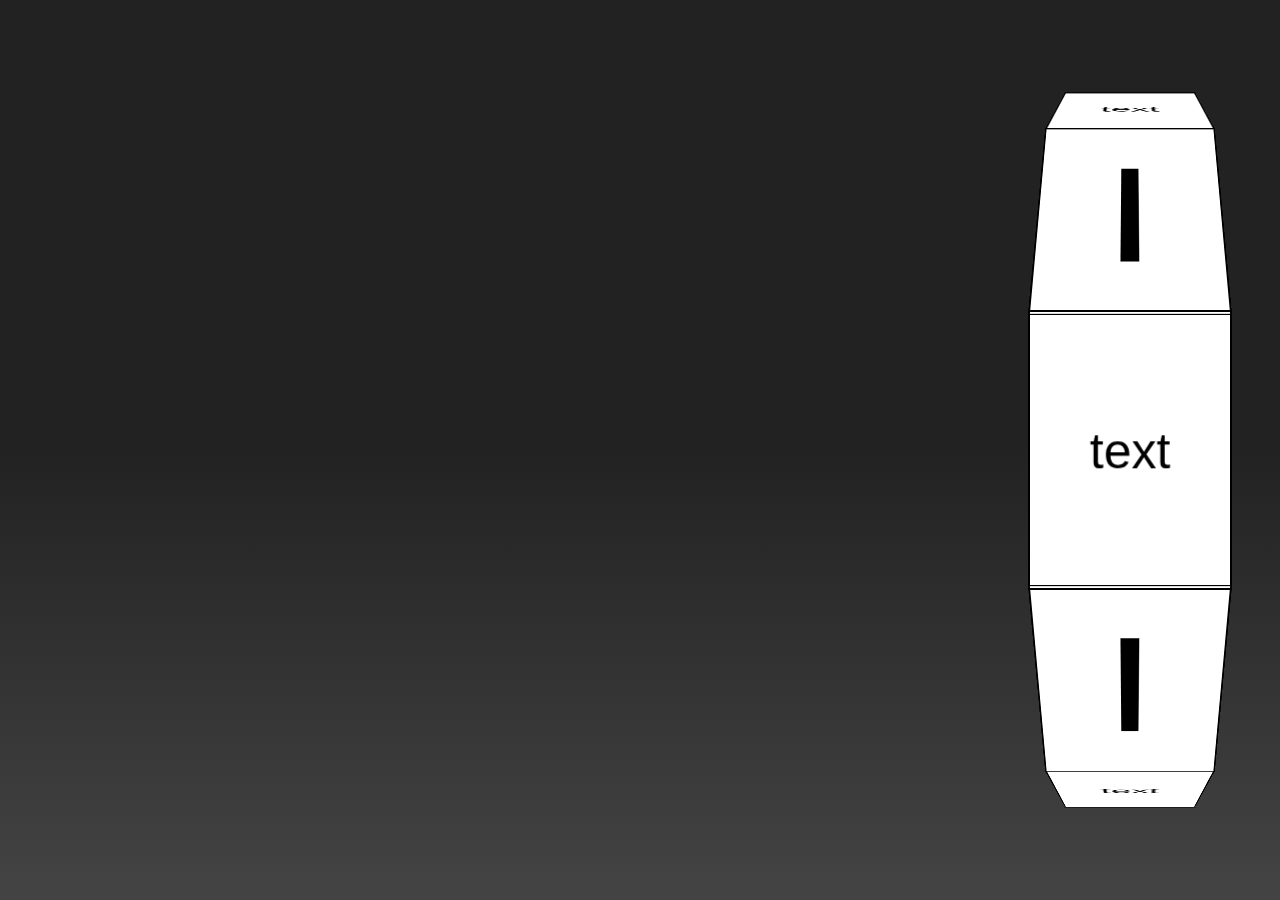
<file: timer/index.html>
<!DOCTYPE html>
<html>
  <head>
    <meta charset="utf-8">
    <title>Timer for BOSM17-Intro</title>
    <link rel="stylesheet" href="css/base.css">
    <link rel="stylesheet" href="css/main.css">
    <script src="js/prefixfree.min.js" charset="utf-8"></script>
  </head>
  <body>
    <div id="timer">
    </div>
  </body>
  <script src="js/main.js" charset="utf-8"></script>
</html>
</file>
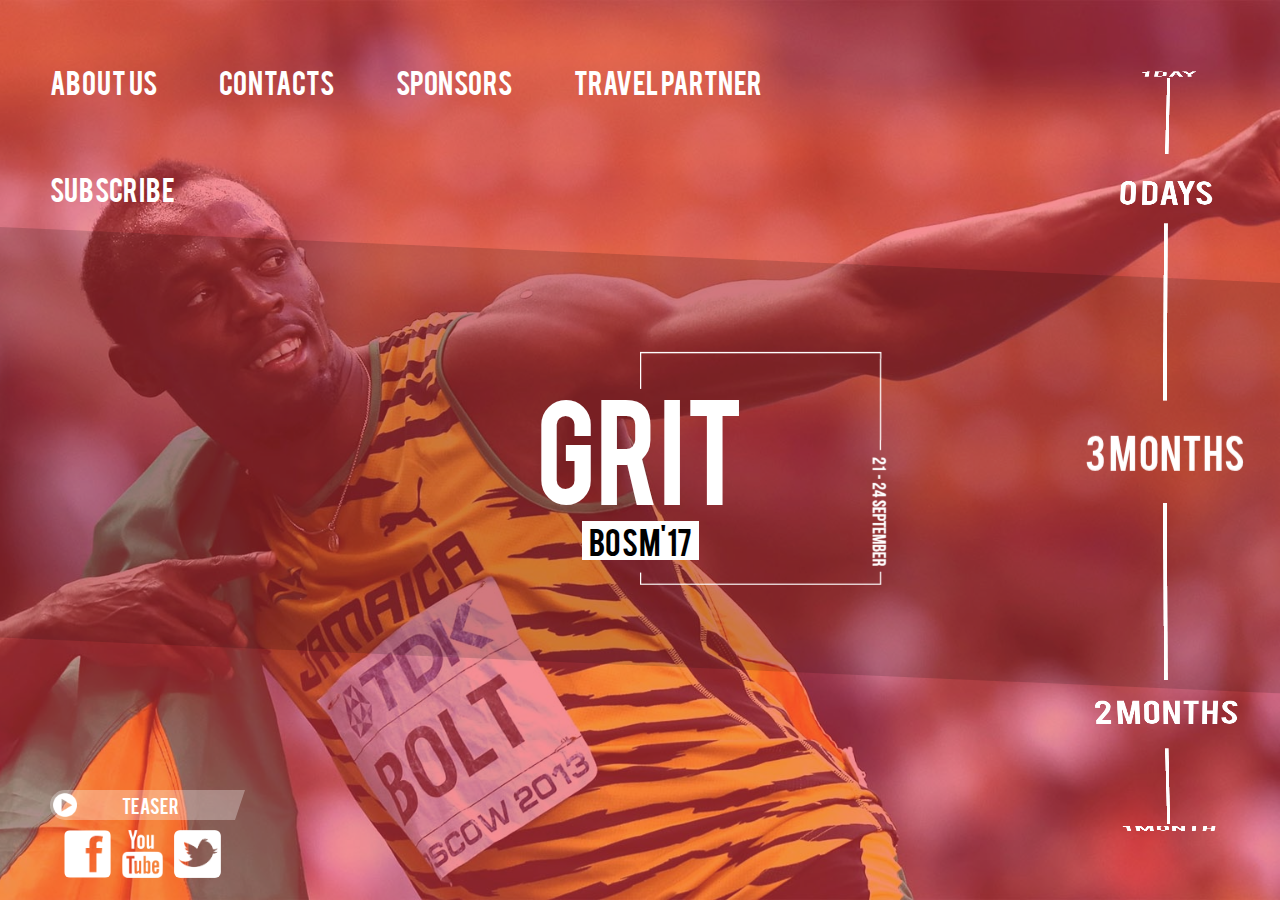
<file: Subscribe/templates/Subscribe/index.html>
<!DOCTYPE html>

<html lang="en-US">
	<head>
		
		<meta charset="utf-8">
		<meta name="viewport" content="width=device-width, initial-scale=1">
		<title>BOSM Intro</title>
		<link rel="stylesheet" href="../../static/stylesheet/resets.css">
		<link rel="stylesheet" href="../../static/stylesheet/ui.css">
		<link rel="stylesheet" href="../../static/stylesheet/image-trans.css">
		<link rel="stylesheet" href="../../static/stylesheet/timer.css">
		<link rel="stylesheet" href="../../static/stylesheet/popup.css">
		<link rel="stylesheet" type="text/css" href="../../static/stylesheet/animate.css">
		<style media="screen">
			@font-face {
				font-family: Bebas;
				src: url("../../static/fonts/Bebas.ttf");
			}
			@font-face {
				font-family: Roboto;
				src: url("../../static/fonts/Roboto.ttf");
			}
			* {
				font-family: Bebas !important;
				font-weight: 100;
			}
		</style>
		<script src="../../static/javascript/jquery.min.js" charset="utf-8"></script>
		<script type="text/javascript" src="../../static/javascript/lettering.js"></script>
		<script type="text/javascript" src="../../static/javascript/textillate.js"></script>
		<script type="text/javascript" src="../../static/javascript/prefixfree.min.js"></script>
		<script type="text/javascript">
		$(window).load(function() {
			// Animate loader off screen
			$(".loader-wrapper").fadeOut("slow");
		});
	</script> 
	</head>
	<body>
		<div class="loader-wrapper">
			<div class="loader">
				<svg xmlns="http://www.w3.org/2000/svg" viewBox="0 0 257.5 257.5">
				  <defs>
				    <style>
				      .\36 461ed6f-f43c-4f84-81d7-4f231c3adacd {
				        font-size: 36px;
				        fill: #e2fcef;
				        font-family: Bebas, Bebas;
				      }

				      .\33 b286878-dddc-4be0-9835-7205ac2a8632 {
				        letter-spacing: 0.02em;
				      }

				      .d74be699-0b01-4406-be98-b6715a0d624a {
				        letter-spacing: 0.02em;
				      }

				      .ce003358-51b5-4747-a82a-3e50ae1d0021 {
				        letter-spacing: 0.02em;
				      }

				      .\33 fa24b36-c2c2-4ef4-98b9-28e1f794f7d0, .\34 86c41df-a2bd-4c88-9fbc-83b4a4ed696a {
				        fill: none;
				        stroke: #e2fcef;
				        stroke-miterlimit: 10;
				      }

				      .\34 86c41df-a2bd-4c88-9fbc-83b4a4ed696a {
				        stroke-dasharray: 9.09 9.09;
				      }
				    </style>
				  </defs>
				  <title>Loader</title>
				  <g id="b4c66f6d-ce94-434a-8933-37fcd3c86610" data-name="Layer 2">
				    <g id="1f8f9ef2-93c0-4218-b067-4b15af0b6f04" data-name="Layer 2">
				      <rect x="55" y="104" width="147.5" height="47.95"/>
				      <text class="6461ed6f-f43c-4f84-81d7-4f231c3adacd" id ="text" transform="translate(65.5 145)"><tspan class="3b286878-dddc-4be0-9835-7205ac2a8632">B</tspan><tspan class="d74be699-0b01-4406-be98-b6715a0d624a" x="20.4" y="0">O</tspan><tspan class="ce003358-51b5-4747-a82a-3e50ae1d0021" x="39.68" y="0">S</tspan><tspan x="59.67" y="0">M &apos;17</tspan></text>
				      <g id="square">
				      <rect class="3fa24b36-c2c2-4ef4-98b9-28e1f794f7d0" x="0.5" y="0.5" width="256.5" height="256.5"/></rect></g>
				      <g id="circle">
				      <circle class="486c41df-a2bd-4c88-9fbc-83b4a4ed696a" cx="128.75" cy="128.75" r="115.75"/></circle></g>
				    </g>
				  </g>
				</svg>
			</div>
		</div>
		<div class="layer" id="one">
			<div id="slider">
			<figure class="active">
				<div class="imgwrap" style="background-image: url('../../static/images/01.jpg')"></div>
				<div class="imgwrap" style="background-image: url('../../static/images/02.jpg')"></div>
				<div class="imgwrap" style="background-image: url('../../static/images/03.jpg')"></div>
				<div class="imgwrap" style="background-image: url('../../static/images/01.jpg')"></div>
			</figure>
			</div>
		</div>


		<div class="layer" id="two">
			<header>
				<div class="heading"><p>BOSM'17</p></div>
					<input type="checkbox" id="toggle1">
					<label for="toggle1">&#9776;</label>
				<nav style="z-index: 10;">
					<ul>
						<li><a class="about-link">About Us</a></li>
						<li><a class="contact-link">Contacts</a></li>
						<li><a class="sponsors-link">Sponsors</a></li>
						<li><a class="travel-link">Travel Partner</a></li>
						<li><a class="subscribe-link">Subscribe</a></li>
					</ul>
				</nav>

			</header>
			<section>
				<div class="shade">
				</div>
				<div class="main-content">
					<div class="container">
						<div class="text-container">
							<div class="text active">
								<ul class="texts active">
									<li>GRIT</li><li>GUTS</li><li>GLORY</li>
								</ul>
							</div>
							<span class="bosm-17">
								BOSM'17
							</span>
						</div>
						<div class="box"></div>
					</div>
				</div>
			</section>
			<div id="timer-wrapper">
				<div id="timer">
				</div>
			</div>
			<footer>
			<div class="footer-inwrap">
				<div class="buttons">
					<div class="button" list="1">
						<span>
							<img src="../../static/images/play-icon.png">
						</span>
					Teaser
					</div>
				</div>
				<div class="social_media_icons">
					<div class="icon">
						<span>
							<a href = "https://www.facebook.com/bosmbitspilani/?hc_ref=SEARCH&fref=nf"><img src="../../static/images/facebook-icon.png"></a>
						</span>
					</div>
					<div class="icon">
						<span>
							<a href = "https://www.youtube.com/user/bitsbosm"><img src="../../static/images/youtube-icon.png"></a>
						</span>
					</div>
					<div class="icon">
						<span>
							<a href = "https://twitter.com/bosm_bitspilani"><img src="../../static/images/twitter-icon.png"></a>
						</span>
					</div>
				</div>
			</div>
			</footer>
		</div>
		<!-- youtube video -->
		<div class="backdrop">
			<div class="youtube-video-container">
				<div id="player"></div>
			</div>
		</div>
		<!-- Popups -->
		<div class="popup-wrapper">
		</div>
			<div class="popup green about">
				<div class="up-ribbon ribbon">
					<p>ABOUT US</p>
				</div>
				<div class="content">
					<div class="">
						<p>
							<b>BOSM</b> is one of the most celebrated sporting fest across the country. It is a blend of coordination, enthusiasm, talent and most importantly, the spirit of sportsmanship.
						</p>
						<br>
						<p> The 31st edition of BOSM, which was organized from 15th September, 2016 to 19th September, 2016, witnessed the most majestic and splendid concept of <b>BOSM Torch</b> and its mascot the <b>Baxter</b>- "the Desert Eagle".The lightening of the BOSM
							torch and the performance by the band of Birla Balika Vidyapeeth, Pilani marked the beginning of this season of sports.
						</p>
						<br>
						<p> Then started the awaited events which impartially judged the hard work, skills and perseverance of the players. Most of the outdoor events were organized in the newly renovated Gym Grounds of BITS Pilani, whose improved tracks, grounds and courts
							especially bragged the attention and appreciation of all the players from within and outside the college.
						</p>
						<br>
						<p>The food and accommodation facilities were praised by the outside players and spectators. Also, BOSM 2016 witnessed the presence of great sportspersons like <b>Babita Kumari Phogat</b>, the 2014 Commonweath Gold medalist wrestler and <b>Sanjeev Rajput</b>,
							the renowned Arjuna Awardee shooter.
						</p>
						<br>
						<center>
							<p>So, this year we are back with much more competition, adventure and fun. Do you have the guts to take up the challenge and show your skills to the world?</p>
							<p>Then pull up your socks as we are coming to judge you to the fullest of your talents and bring out the best in you.</p>
							<p><b>The game begins NOW!!!</b>
							</p>
						</center>

					</div>
				</div>
				<div class="down-ribbon ribbon"></div>
			</div>
			<div class="popup green travel">
				<div class="up-ribbon ribbon">
					<p>TRAVEL</p>
				</div>

				<div class="content">
					<div class="">
						<p>
							Looking for a site to book your travel tickets on for your PS stations or your summer vacations? Worried by the various prices all over the internet? Wondering if you're missing out on the best deals at the cheapest price?
						</p>
						<p>
							Look no further! Musafir is a trusted travel website providing the cheapest fares on all flights, local and international. Get the best deals, current offers and affordable flight options. Book customized holiday packages to top tourist destinations,
							or avail the best discounts on frequent domestic flights.
						</p>
						<p>
							Visit <a href="https://clk.omgt5.com/?AID=1049250&PID=16669">Musafir</a> and avail free coupons, such as 15% off on all flights booked between 12 to 2 PM. Witness the smoothest booking and flying experience with Musafir.
						</p>
					</div>
				</div>
				<div class="down-ribbon ribbon">
					<p>MUSAFIR</p>
				</div>
			</div>
			<div class="popup green subscribe">
				<div class="up-ribbon ribbon">
					<p>SUBSCRIBE</p>
				</div>

				<div class="content">
					<div class="form_1">
						<form action="index.html" method="post" class="subscribe-form">
							<h2 class="form-signin-heading">Enter Details</h2>
							<div class="">
								<div>
									<label for="inputEmail" class="sr-only"></label>
									<input type="email" id="inputEmail" class="form-control" placeholder="Email address" required autofocus>
								</div>
								<div>
									<label for="inputName" class="sr-only"></label>
									<input type="text" id="inputName" class="form-control" placeholder="Name" required>
								</div>
								<div>
									<label for="inputMobileNumber" class="sr-only"></label>
									<input type="text" id="inputMobileNumber" class="form-control" placeholder="Mobile No.(+91-)" required>
								</div>

							</div>
							<button id="submit" class="btn btn-lg btn-primary btn-block" type="submit">Subscribe</button>
						</form>
					</div>
				</div>
				<script>

//For getting CSRF token
function getCookie(name) {
       var cookieValue = null;
       if (document.cookie && document.cookie != '') {
         var cookies = document.cookie.split(';');
         for (var i = 0; i < cookies.length; i++) {
         var cookie = jQuery.trim(cookies[i]);
         // Does this cookie string begin with the name we want?
         if (cookie.substring(0, name.length + 1) == (name + '=')) {
             cookieValue = decodeURIComponent(cookie.substring(name.length + 1));
             break;
          }
     }
   }
 return cookieValue;
}


//For doing AJAX post
 $("#submit").click(function(e) {

 e.preventDefault();

 var csrftoken = getCookie('csrftoken');

 var email = $('#inputEmail').val();

 var name = $('#inputName').val();

var mobile_number = $('#inputMobileNumber').val();
//This is the Ajax post.Observe carefully. It is nothing but details of where_to_post,what_to_post

 $.ajax({
         url : window.location.href, // the endpoint,commonly same url
         type : "POST", // http method
         data : { csrfmiddlewaretoken : csrftoken,
         email : email,
         name : name,
         mobile_number:mobile_number
 }, // data sent with the post request

 // handle a successful response
 success : function(json) {
      console.log(json);
      if(json.status == 1){
      alert('Hi '+json['email'] +'!.' + ' You have entered name:'+      json['name']);
    }
      else if(json.status == 2){
        alert('Enter a valid phone number.');
    }
      else if(json.status == 3){
        alert('Enter a valid email address.');
    }
    else{
      alert('Email already registered');
    }
 },

 // handle a non-successful response
 error : function(xhr,errmsg,err) {
 console.log(xhr.status + ": " + xhr.responseText); // provide a bit more info about the error to the console
 }
 });
});

</script>
				<div class="down-ribbon ribbon"></div>
			</div>
			<div class="popup red contact">
				<svg class="triangle" height="210" width="500">
		 <polygon points="200,10 250,190 160,210" style="fill:lime;stroke:purple;stroke-width:1" />
		</svg>
				<div class="up-ribbon ribbon">
					<p>CONTACT US</p>
				</div>
				<div class="content">
					<ul class="cards-list cossac" style="margin-top: 0px !important;">
					</ul>
				</div>
				<div class="down-ribbon ribbon"></div>
			</div>
			<div class="popup green sponsors">
				<div class="up-ribbon ribbon">
					<p>SPONSORS</p>
				</div>
				<div class="content">
					<ul class="cards-list spons">
					</ul>
				</div>
				<div class="down-ribbon ribbon"></div>
			</div>
		
		<script src="../../static/javascript/youtube.js" ></script>
		<script src="../../static/javascript/main.js"  charset="utf-8"></script>
		<script src="../../static/javascript/popups.js"  charset="utf-8"></script>
		<script src="../../static/javascript/timer.js" charset="utf-8"></script>
		<script src="../../static/javascript/ui.js"></script>
	</body>
</html>
</file>
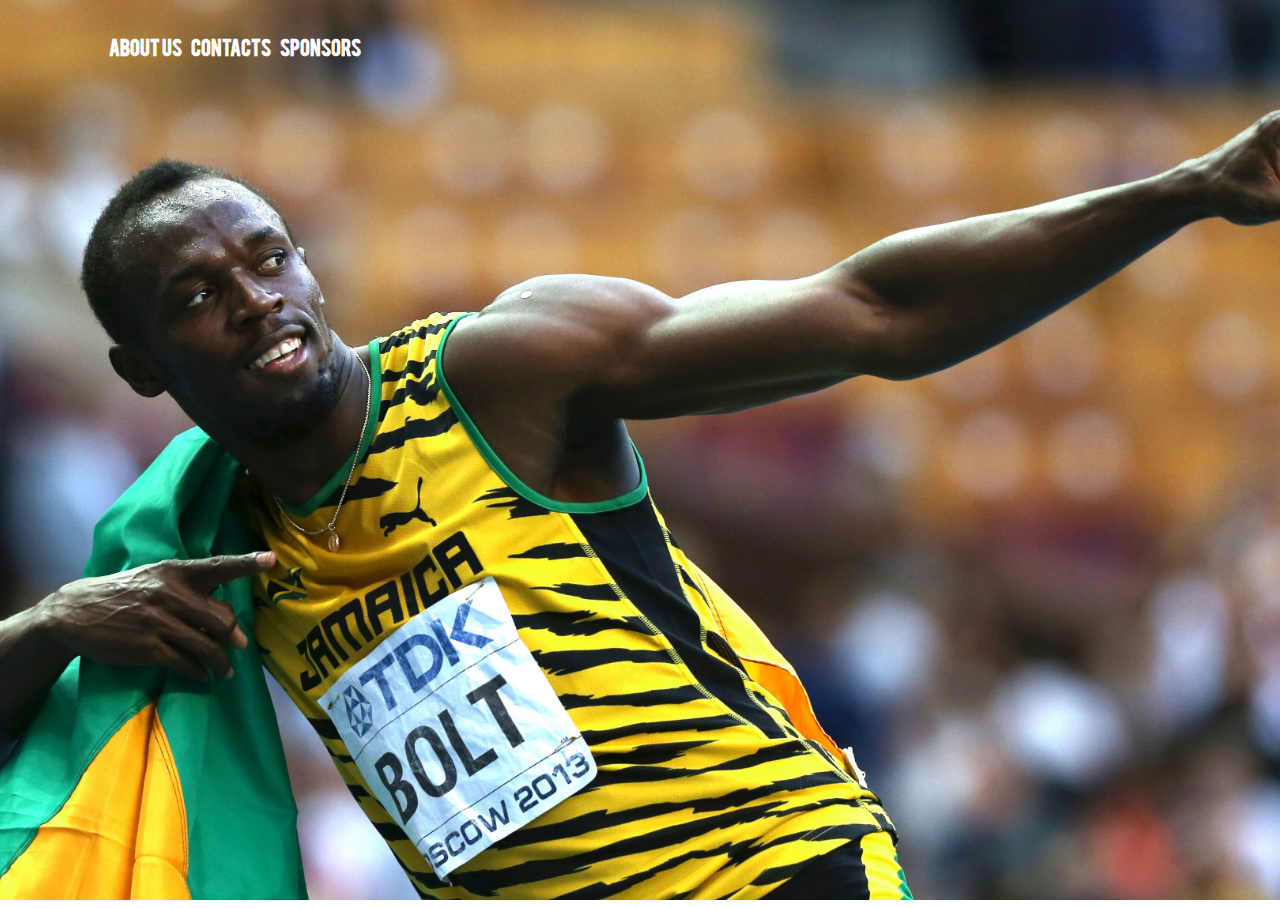
<file: popups/popup.html>
<!DOCTYPE html>
<html>
<head>
	<title>BOSM Intro</title>
	<meta charset="utf-8">
	<meta name="viewport" content="width=device-width, initial-scale=1">
	<link rel="stylesheet" type="text/css" href="popup.css">
	<script src="../assets/javascript/jquery.min.js"></script>
</head>
<body>
<ul>
	<li><a class="about-link">About Us</a></li>
	<li><a class="contact-link">Contacts</a></li>
	<li><a class="sponsors-link">Sponsors</a></li>
</ul>
<div class="popup-wrapper">
<div class="popup green about">
	<div class="up-ribbon ribbon"><p>ABOUT US</p></div>

	<div class="content">
		<div class="">
			<p>
				<b>BOSM</b> is one of the most celebrated sporting fest across the country. It is a blend of coordination, enthusiasm, talent and most importantly, the spirit of sportsmanship.
			</p>
			<p> The 31st edition of BOSM, which was organized from 15th September, 2016 to 19th September, 2016, witnessed the most majestic and splendid concept of <b>BOSM Torch</b> and its mascot the <b>Baxter</b>- "the Desert Eagle".The lightening of the BOSM torch and the performance by the band of Birla Balika Vidyapeeth, Pilani marked the beginning of this season of sports.
			</p>
			<p> Then started the awaited events which impartially judged the hard work, skills and perseverance of the players. Most of the outdoor events were organized in the newly renovated Gym Grounds of BITS Pilani, whose improved tracks, grounds and courts especially bragged the attention and appreciation of all the players from within and outside the college.
			</p>
			<p>The food and accommodation facilities were praised by the outside players and spectators.  Also, BOSM 2016 witnessed the presence of great sportspersons like <b>Babita Kumari Phogat</b>, the 2014 Commonweath Gold medalist wrestler and <b>Sanjeev Rajput</b>, the renowned Arjuna Awardee shooter.
			</p>
			<center>
			<p>So, this year we are back with much more competition, adventure and fun.
	Do you have the guts to take up the challenge and show your skills to the world?</p>
	<p>Then pull up your socks as we are coming to judge you to the fullest of your talents and bring out the best in you.</p>
	<p><b>The game begins NOW!!!</b>
			</p>
		</center>

		</div>
	</div>
<div class="down-ribbon ribbon"></div>
</div>
<div class="popup red contact">
	<svg class="triangle" height="210" width="500">
	 <polygon points="200,10 250,190 160,210" style="fill:lime;stroke:purple;stroke-width:1" />
	</svg>
	<div class="up-ribbon ribbon"><p>CONTACT US</p></div>
	<div class="content">
		<ul class="cards-list cossac">
		</ul>
	</div>
<div class="down-ribbon ribbon"></div>
</div>
<div class="popup green sponsors">
	<div class="up-ribbon ribbon"><p>SPONSORS</p></div>
	<div class="content">
		<ul class="cards-list spons">
		</ul>
	</div>
<div class="down-ribbon ribbon"></div>
</div>
</div>
<svg class="triangle" height="210" width="500">
 <polygon points="200,10 250,190 160,210" style="fill:lime;stroke:purple;stroke-width:1" />
</svg>
<script type="text/javascript">
var cossac = [
	{
		name: "Shreshtha",
		img: "Shreshtha.jpg",
		dept: "Joint Sports Secretary",
		email: "Unknown"
	},
	{
		name: "Ashay",
		img: "Ashay.jpg",
		dept: "For Correspondence and Publicity",
		email: "pcr@bits-bosm.org"
	},
	{
		name: "Gautham",
		img: "Gautham.jpg",
		dept: "For Reception and Accomodation",
		email: "recnacc@bits-bosm.org"
	},
	{
		name: "Jayshil",
		img: "Jayshil.jpg",
		dept: "Sports Secretary",
		email: "sportssecretary@bits-bosm.org"
	},
	{
		name: "Pavan",
		img: "Pavan.jpg",
		dept: "For Scheduling and Events",
		email: "controls.bits-bosm.org"
	},
	{
		name: "Siddharth",
		img: "Siddharth.jpg",
		dept: "Joint Sports Secretary",
		email: "Unknown"
	},
	{
		name: "Aman",
		img: "Untitled.jpg",
		dept: "Joint Sports Secretary",
		email: "Unknown"
	}
];
var spons = [
	{
		logo: "",
		name: "",
		what: ""
	}
];
for (var i in cossac) {
	cossacn = cossac[i];
	cossacul = $('ul.cards-list.cossac');
	cossacul.append('\
		<li>\
			<div class="proPic" style="background-image: url(../resources/cossac/'+cossacn.img+')"></div>\
			<div class="info">\
				<label for="name">'+cossacn.name+'</label>\
				<label for="dept">'+cossacn.dept+'</label>\
				<a href="mailto:'+cossacn.email+'"><label for="mail">'+cossacn.email+'</label></a>\
			</div>\
		</li>\
	');
}
for (var i in spons) {
	sponsul = $('ul.cards-list.spons');
	sponsul.append('\
		<li>\
			<div class="proPic" style="background-image: url(../resources/cossac/'+cossacn.img+')"></div>\
			<div class="info">\
				<label for="name">'+cossacn.name+'</label>\
			</div>\
		</li>\
	');
}
	$(document).ready(function(){
			$('.popup').hide();
			$('.about-link').click(function(){
				$('.popup').fadeOut('fast',function(){
					setTimeout(function(){$('.about').fadeIn()},500);
				});
				// $('.animation').removeClass('animation');
				// $('.about').addClass('animation');
			});
			$('.contact-link').click(function(){
				$('.popup').fadeOut('fast',function(){
					setTimeout(function(){$('.contact').fadeIn()},500);
				});
			});
			$('.sponsors-link').click(function(){
				$('.popup').fadeOut('fast',function(){
					setTimeout(function(){$('.sponsors').fadeIn()},500);
				});
			});
		});
</script>
</body>
</html>
</file>
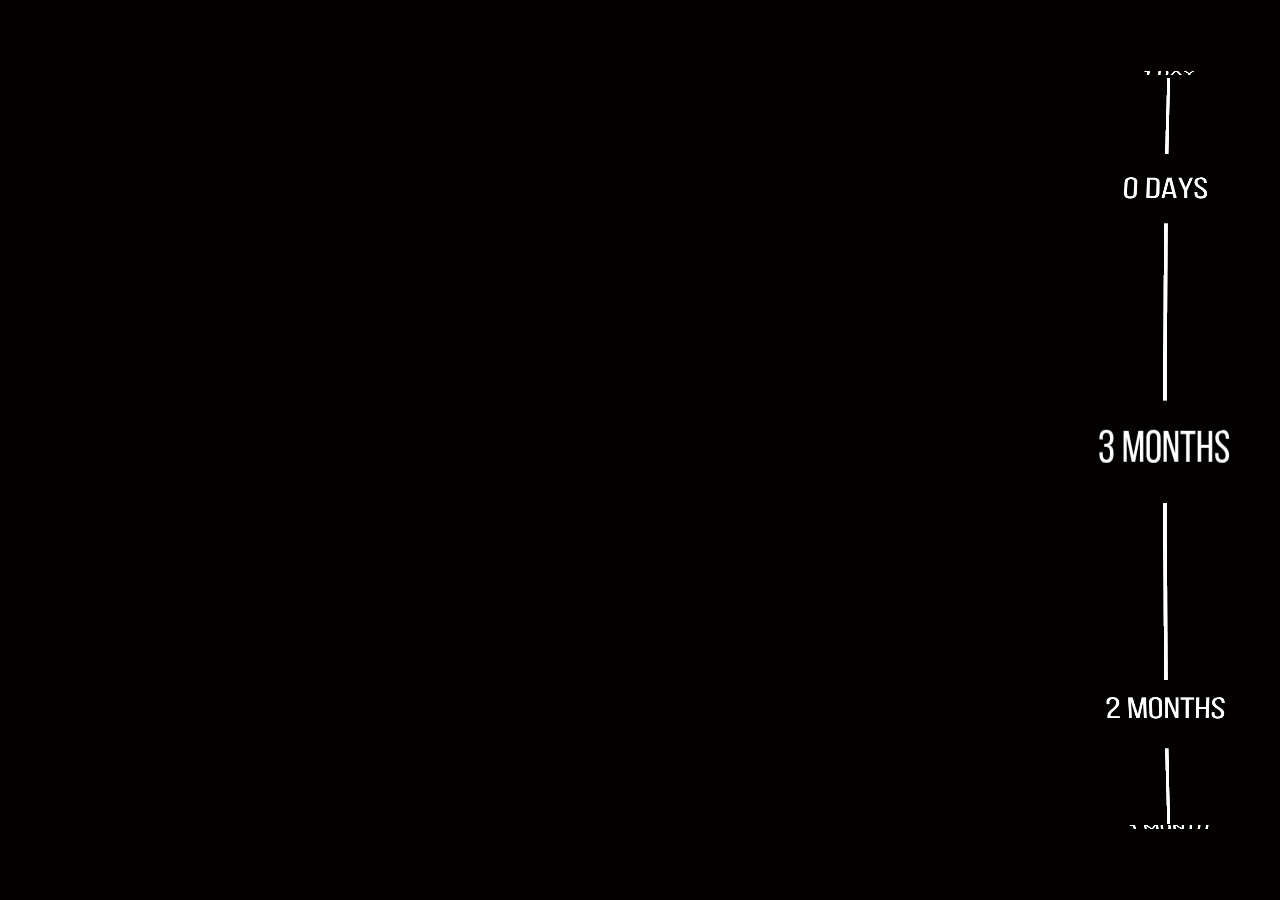
<file: timer/timer.html>
<!DOCTYPE html>
<html> 
  <head>
    <meta charset="utf-8">
    <title>Timer for BOSM17-Intro</title>
    <link rel="stylesheet" href="css/base.css">
    <link rel="stylesheet" href="css/timer.css">
    <link rel="stylesheet" href="css/fonts.css">
    <script src="js/prefixfree.min.js" charset="utf-8"></script>
  </head>
  <body>
    <div id="timer-wrapper">
      <div id="timer">
      </div>
    </div>
  </body>
  <script src="js/timer.js" charset="utf-8"></script>
</html>
</file>
<file: timer/css/base.css>
* {
  margin: 0;
  padding: 0;
  backface-visibility: hidden;
  font-size: 18px;
}

body {
  background: #020100;
}

html, body {
  height: 100%;
  width: 100%;
}
</file>
<file: timer/css/main.css>
html, body {
  height: 100%;
}
body {
  font: 12px/1.2 Arial;
  background: #666;
  background: linear-gradient(#222,#222,#444);
  color: #fff;
  text-align:center;
}
div#timer {
  transform-style: preserve-3d;
  position: absolute;
  top:0;
  right:0;
  height: 100%;
  width: 300px;
  perspective: 600px;
  perspective-origin: center;

}
.threedee {
  position: absolute;
  left: 50%;
  top: 50%;
  transform-style: preserve-3d;
  transform-origin: 50% 50% 50%;
  backface-visibility: hidden;
}
.assembly {
  transform: rotateZ(90deg) rotateY(0deg);
  animation: spin 2s cubic-bezier(.65,.29,.65,1.25);
}
.assembly .face {
  outline: 1px solid #000;
  background: #fff !important;
  backface-visibility: visible;
  display: flex;
  align-items: center;
  justify-content: center;
}
.assembly .face span {
  transform: rotate(-90deg);
  width: 10px;
  height: 70px;
  background: #000;
}
.assembly .face label {
  transform: rotate(-90deg);
  color: #000;
  font-size: 25px;
}
@keyframes spin {
  to {
    transform: rotateZ(90deg) rotateY(360deg);
  }
}
</file>
<file: Subscribe/static/stylesheet/ui.css>
body {
	background-color: #009688;
	color: #fff;
	font: 20px/22px 'Oswald',sans-serif;
	box-sizing: border-box;
	overflow: hidden;
}

/***************************
============================

Loader

============================
***************************/
@keyframes breathing{
	0%{
		fill: #f9f9f9;
		stroke: #f9f9f9;
	}
	30%{
		fill: #f9f9f9;
		stroke: #f9f9f9;
	}
	50%{
		fill: #605e5e;
		stroke: #605e5e;
	}
	80%{
		fill: #605e5e;
		stroke: #605e5e;
	}
	100%{
		fill: #f9f9f9;
		stroke: #f9f9f9;
	}
}
@keyframes back{
	0%{
		background-color: #ff0000;
	}
	45%{
		background-color: #ff0000;
	}
	50%{
		background-color: #60c9b1;
	}
	95%{
		background-color: #60c9b1;
	}
	100%{
		background-color: #ff0000;
	}
}
.loader-wrapper{
	position: absolute;
	display: flex;
	justify-content: center;
	align-items: center;
	width: 100vw;
	height: 100vh;
	z-index: 100;
	animation: back 10s infinite;
}
.loader{
	width: 250px;
	height: 250px;
	overflow: visible;
}
.loader svg{
	overflow: visible;
	width: 100%;
	height: 100%;
}
@keyframes anims{
	0%{
		transform: rotate(0deg);
	}
	100%{
		transform: rotate(90deg);
	}
}
@keyframes animc{
	0%{
		transform: rotate(0deg);
	}
	100%{
		transform: rotate(-360deg);
	}
} 
#square{
	transform-origin: 50% 50%;
	animation: anims 5s infinite;
}
#circle{
	transform-origin: 50% 50%;
	animation: animc 5s linear infinite;
}
#text{
	animation: breathing 4s linear infinite;
}
/***************************
============================

Layers

============================
***************************/

.layer {
	position: absolute;

	top: 0;
	bottom: 0;
	width: 100vw;
}

.layer:first-of-type{
	z-index : -10;

}

.layer:last-of-type{
	z-index : 10;

}

/***************************
============================

timer's aside

============================
***************************/

.footer-inwrap {
	display: flex;
	flex-direction: column;
	margin-bottom: 10px;
	position: absolute;
	bottom: 20px;
}

.footer-inwrap * {
	position: relative;
}

footer .buttons {
	display: flex;
	flex-direction: column;
	margin: 5px;
}

footer .buttons > div {
	margin: 5px;
}

/***************************
============================

timer's aside

============================
***************************/

#three aside {
	border: 1px solid red;
	float: right;
	width: 15vw;
	height: 100vh;
}


/***************************
============================

layer 2

============================
***************************/


#two header {
	height: 23vh;

}

#two footer {
	height: 20vh;
}

#two section {
	height: 57vh;
}

/***************************
============================

header

============================
***************************/

#two .heading {

	float: right;
	width: 30vw;
	height: 100%;
	display: flex;
	flex-direction: column;
	justify-content: center;

}

#two p {
	display: none;
	font-size: 40px;
	line-height: 60px;
	text-align: right;
	padding-right: 60px;
}

#two nav {
	height: 100%;
	width: 70vw;
	display: flex;
	flex-direction: column;
	justify-content: center;

}

#two input,
#two label {
	display: none;
}

#two nav li {
	display: inline-block;
	height: 100%;
	font-size: 20pt;
	padding: 30px 10px;
	text-transform: uppercase;
	margin-left: 40px;
	cursor: pointer;
	padding: 10px;
	text-align: center;
	border-bottom: 1px solid transparent;
	transition: all .3s linear;
}

#two nav li a {
	transition: border-bottom-color 0.5s;
	border-bottom: 3px solid transparent;
	padding-bottom: 7px;
	white-space: nowrap;
}

#two nav li:hover a{
	border-bottom-color: #fff;
}

#two nav li:active{
	transform: translateY(2px);
}


/***************************
============================

main content

============================
***************************/

#two section{
	display: flex;
	flex-direction: column;
	justify-content: center;
	overflow: hidden;
	position: relative;
}

#two .shade{
	height: 80%;
	width: 110%;
	transform: rotate(2.5deg) translateX(-10px);
	background-color: rgba(0,0,0,.15);
}

#two .main-content{
	position: absolute;
	top:0;
	left:0;
	right:0;
	bottom:0;

	display: flex;
	flex-direction: column;
	justify-content: center;
	text-align: center;

}

#two .container {

	display: flex;
	justify-content: center;
}

#two .text-container {

	padding: 30px;
}

#two .box{
	//border: 1px solid white;
	background: url(../images/box.png) no-repeat;
	background-position: center bottom;
	background-size: contain;
	width: 250px;
	height: 245px;
	position: absolute;
	left: 50%;
	animation: frame-moved 1s linear forwards;
}

#two .text{
	font-size: 5.8em;
	line-height: 150px;
	text-align: center;
	width: 400px;
	height: 150px;
	margin: 0 auto;
	cursor: pointer;
	margin-bottom: 10px;
	animation: appear .8s linear;
}

#two .main-content .bosm-17{
	color: #000;
	background-color: #fff;
	width: 130px;
	font-size: 30px;
	margin: 0 auto;
	padding: 0 7px;
	animation: tranforming-text 0.6s linear;
}

#two .texts li{
	display: none;
}


/***************************
============================

footer

============================
***************************/

#two footer {
	display: flex;
	flex-direction: column;
	justify-content: space-around;
}

#two footer .button {
	width: 170px;
	height: 30px;
	line-height: 30px;
	font-size: 18px;
	background-color: rgba(255,255,255,0.3);
	margin-left: 60px;
	position: relative;
	text-align: center;
	cursor:pointer;
}



#two .button:after {
	width: 0px;
	height: 0px;
	border-right: 5px solid transparent;
	border-left: 5px solid rgba(255,255,255,0.3);
	border-top: 15px solid rgba(255,255,255,0.3);
	border-bottom: 15px solid transparent;
	position: absolute;
	content: '';
	right: -10px;
}

#two .button:before {
	width: 0px;
	height: 0px;
	border: 15px solid rgba(255,255,255,0.3);
	transform: rotate(45deg);
	border-top-color: transparent;
	border-right-color: transparent;
	border-radius: 50%;
	position: absolute;
	content:'';
	left: -15px;
}

#two .icon {
	display: inline-block;
	width: 29%;
/*	border: 1px solid #fff;*/
	height: 40px;
	border-radius: 6px;
	cursor:pointer;

}

#two .icon img{
	transition: all .3s linear;
}

#two .social_media_icons{
	width: 165px;
	display: flex;
	justify-content: space-around;
	margin-left: 60px;

}

#two .button span{
	margin-top: 1px;
	position: absolute;
	transition: all .3s linear;
	left: -14px;
	border-radius: 50%;
	padding: 2px;
	width: 24px;
	height: 24px;

}

#two .button span img{
	height: 24px;
}

#two .social_media_icons img{
	width: 100%;
	height: auto;
	border-radius: 6px;
}

#two footer .button:hover span,
#two footer .icon:hover img{
	transform: scale(1.2);
}



@media only screen and (max-width:900px){
	/***************************
	============================

	toggle nav

	============================
	***************************/

	#two label {
		display: block;
		position: relative;
		top: 10px;
		left: 10px;
		width: 20px;
		padding: 10px;
		text-align: center;
		transition: all .3s linear;
		border-radius: 3px;
		cursor: pointer;
		border: 1px solid #eee;
		color: #fff;
	}

	#two label:hover {
		background: rgba(255,255,255,.4);
		color: #ddd;
		border: 1px solid #ddd;
	}




	#two nav{
		max-height:0;
		overflow: hidden;

		display: block;
		position: relative;


		top: 10px;
		transition: all 1s linear;

	}

	#two header{
		height: fixed;
	}


	#two nav li{
		font-size: 16px;
		padding: 2px 0;
		width: 120px;
		text-align: left;
		display: block;

		margin-left:10px;
		position: relative;
		transform: translateX(-120px);
		/*border: 1px solid black;*/
	}

	#two nav li:hover{
		border-bottom: 0;
	}

	#two input:checked ~ nav li{
		transform: translateX(0);
	}

	#two nav li:first-of-type{
		transition: transform .3s ease-in;

	}

	#two nav li:nth-of-type(2){
		transition: transform .6s ease-in;

	}

	#two nav li:last-of-type{
		transition: transform .9s ease-in;

	}

	#two header{
		/*border:1px solid #fff;*/
		display: flex;
		flex-direction: column;
		justify-content: flex-start;
		position: relative;

	}

	#two .heading{
		display: block;
		position: absolute;
		right: 10px;
		top: 10px;

	}

	#two p{
		font-size: 22px;
		display: block;

	}

	#two input:checked + label{
		transform: translateY(2px);
		background: rgba(255,255,255,.1);
		color: #ddd;
		border: 1px solid #ddd;
	}

	#two input:checked ~ nav{
		max-height: 100%;

	}

	#three aside{
		display: none;
	}
}

@media only screen and (max-width: 500px){
	#two section .box{
		display: none;
	}

	#two footer{
		display: flex;
		flex-direction: row;
		flex-wrap: wrap;
	}

	#two footer .button{
		margin-left: 0;
	}

	#two footer .social_media_icons{
		margin: 0 auto;
	}

}


@media only screen and (max-width: 400px){
	#two .text{
		width: 250px;
		font-size: 4em;
		animation: appear-phone .8s linear;
	}

	/*#two .box{
		width: 200px;
		animation: frame-moved-phone 1s linear;
		margin-left: -5em;

	}*/
	#two .text-container{
		padding: 10px;
	}
}

@media only screen and (max-width:425px){
	#two footer .button{
		display: block;
		margin: 2px 10px;


	}
	#two footer .social_media_icons{
		display: block;
		clear: both;
		margin:2px 30px;

		height: auto;
	}

	#two footer{
		height: 20vh;
		/*border: 1px solid black;
*/	}
}


/************************************
=====================================

animation for main content ( Navjot)

=====================================
************************************/

@keyframes frame-moved{
	0%{
		transform: translateX(0);
	}
	100%{
		transform: translateX(+20%);
	}
}

@keyframes appear{
	0%{
		opacity: 0;
		font-size: 0em;
	}
	100%{
		opacity: 1;

		font-size: 5.8em;
	}
}

@keyframes appear-phone{
	0%{
		opacity: 0;
		font-size: 0em;
	}
	100%{
		opacity: 1;

		font-size: 4em;
	}
}

@keyframes frame-moved-phone{
	0%{
		margin-left: -24em;
	}
	100%{
		margin-left: -5em;
	}
}


@keyframes tranforming-text{
	0%{
		font-size: 4em;
	}
	100%{
		font-size: 1.5em;
	}
}
/***********************************
====================================

youtube video

====================================
************************************/

.backdrop{
	display: none;
	flex-direction: column;
	justify-content: center;
	align-items: center;
	position: fixed;
	background: rgba(0,0,0,.7);
	width: 100vw;
	top: 0;
	bottom: 0;
}


.youtube-video-container{
	margin: 0 auto;
	width: 70vw;
	height: 70vh;
}

.youtube-video-container iframe{
	margin: 0 auto;
	width: 100%;
	height: 100%;
}
</file>
<file: Subscribe/static/stylesheet/image-trans.css>
@keyframes slidy {
0% {
	left: 0%; }
30% {
	left: 0%; }
35% {
	left: -100vw; }
60% {
	left: -100vw; }
65% {
	left: -200vw; }
95% {
	left: -200vw; }
100%{
	left:-300vw;
}
}

body { margin: 0; }
div#slider { overflow: hidden;
	z-index: 0;
height: 100vh;}
div#slider figure > div{ width: 25%; float: left;
background-position: center;
background-repeat: no-repeat;
background-size: cover;
height: 100vh;}
div#slider figure {
  position: relative;
  width: 400%;
  margin: 0;
  left: 0;
  text-align: left;
  font-size: 0;
}
div#slider figure.active {
	animation: 18s slidy linear infinite forwards;
}
.imgwrap::after{
	content: '';
	position: absolute;
	top: 0;
	left: 0;
	width: 100vw;
	height: 100vh;
	background-color: #EF3340;
	opacity: 0.56;
}
.imgwrap:nth-of-type(2)::after{
	left: 100vw;
	background-color: #00FED3;
}
.imgwrap:nth-of-type(3)::after{
	left: 200vw;
	background-color: #D68FD6;
}
.imgwrap:nth-of-type(4)::after{
	left: 300vw;
	background-color: #EF3340;
}
/*test 1*/
.clr{position: absolute;
	width: 100vw;
	top:0px;
	z-index: 1;
	overflow: hidden;
	height:100vh;
}
</file>
<file: Subscribe/static/stylesheet/timer.css>
div#timer-wrapper {
  height: 100%;
  width: 200px;
  display: flex;
  justify-content: center;
  position: absolute;
  right: 0;
  top:0;
}
@media screen and (max-width: 900px) {
  div#timer-wrapper {
    display: none;
  }
}
div#timer-wrapper * {
  backface-visibility: hidden;
}
div#timer {
  transform-style: preserve-3d;
  position: relative;
  top:0;
  right:0;
  width:100px;
  height: 100%;
  perspective: 600px;
  perspective-origin: center;

}
.threedee {
  position: absolute;
  left: 50%;
  top: 50%;
  transform-style: preserve-3d;
  transform-origin: 50% 50% 50%;
  backface-visibility: hidden;
}
.assembly {
  position: absolute;
  left: 0%;
  top: 50%;
  transform: rotateZ(90deg) rotateY(0deg);
}
.assembly {
  animation: spin 2s cubic-bezier(.65,.29,.65,1.25);
}
.assembly .face {
  /*outline: 1px solid #000;*/
  background: transparent !important;
  backface-visibility: visible;
  display: flex;
  align-items: center;
  justify-content: center;
}
.assembly .face span {
  display: block !important;
  transform: rotate(-90deg) scale(0.25);
  transform-origin: center;
  width: calc(4 * 2px);
  height: calc(4 * 90px);
  background: #FFF;
}
.assembly .face label {
  display: block !important;
  transform: rotate(-90deg) scale(0.25);
  transform-origin: center;
  color: #FFF;
  font-size: calc(2.5 * 1.8rem);
  white-space: nowrap;
  text-transform: uppercase;
  font-family: "Bebas Neue";
}
@keyframes spin {
  to {
    transform: rotateZ(90deg) rotateY(360deg);
  }
}
</file>
<file: Subscribe/static/stylesheet/popup.css>
ul.cards-list {
	list-style-type: none;
	display: flex;
	z-index: 2;
	/*scroll-snap-points-x: repeat(15%);
scroll-snap-type: mandatory;
scroll-snap-destination: 20% 0%;*/
}
ul.cards-list li {
	display: flex;
	flex-direction: column;
	padding: 0;
	/*box-shadow: 0 0 5px #999;*/
}
ul.cards-list li > * {
	flex: 1;
	width: 100%;
}
ul.cards-list li .proPic {
	background-position: center;
	background-size: cover;
	background-repeat: no-repeat;
}
ul.cards-list li .info {
	max-height: 75px;
	background: #fff;
	font-size: 60%;
	display: flex;
	flex-direction: column;
	align-items: center;
	justify-content: center;
	padding: 5px;
	box-sizing: border-box;
	color: rgb(152,155,157);
	font-family: Roboto !important;
}
ul.cards-list li .info > a {
	text-decoration: underline;
	color: rgb(152,155,157);
	cursor: pointer;
}
ul.cards-list li .info * {
	font-family: Roboto;
	line-height: 1;
}
label[for="name"] {
	font-size: 22px;
	margin: 2px;
}
label[for="dept"] {
	font-size: 20px;
}
label[for="mail"] {
	font-size: 17px;
	cursor: pointer;
}
.popup-wrapper{
	height: 100vh;
	width: 100vw;
	position: absolute;
	top: 0;
	left: 0;
	display: flex;
	justify-content: center;
	align-items: center;
}
@keyframes open{
	0%{
		transform:scaleX(0) rotateZ(90deg);
	}
	100%{

		transform: scaleX(1) rotateZ(0deg);
	}
}
@keyframes open2{
	0%{
		transform: rotateY(180deg) scaleY(0);
	}
	50%{
		transform: rotateY(180deg) scaleY(1);
	}
	100%{
		transform: rotateY(0deg);
	}
}
.animation{
	animation: open2 0.7s linear 0s;
}
.popup{
	z-index: 2;
	height: 70vh;
	width: 70vw;
	margin: auto;
	margin-top: 17vh;
	min-width: 400px;
	position: relative;
}
.popup .content{
	display: flex;
	position: absolute;
	top:0;
	justify-content: center;
	align-items: center;
	transform: skewX(-8deg);
	height: 100%;
	width: 100%;
	z-index: 2;
	background-color: rgba(255,255,255,0.82);
	color: #000 !important;
	font-family: Roboto !important;
}
.popup .ribbon{
	display: flex;
	justify-content: center;
	align-items: center;
	width: 28%;
	min-width: 152px;
	z-index: 2;
	height: 13%;
	transform: skewX(-30deg);
}
.green .ribbon{
	background-color: #00FED3;
}
.red .ribbon{
	background-color: #EF3340;
}
.purple .ribbon{
	background-color: #D68FD6;
}
.ribbon p{
	white-space: nowrap;
	transform: skewX(30deg);
	font-size: 27px;
	font-weight: bold;
	color: white;
}
.up-ribbon{
	position: absolute;
	left: calc(0.14 * 35vh - 0.57 * 0.13 * 35vh);
	top: -1px;
	z-index: 3 !important;
}
.down-ribbon{
	position: absolute;
	right: calc(0.14 * 35vh - 0.57 * 0.13 * 35vh);
	bottom: -1px;
	z-index: 3 !important;
}
.content > div {
	max-height: 65%;
	height: auto;
	overflow-y: scroll;
	transform: skewX(8deg);
	margin-left: 10%;
	margin-right: 10%;
}
.content p{
	margin-right: 5px;
	padding-right: 10px;
	text-align: justify;
	font-family: Roboto !important;
	font-size: 20px;
	overflow: hidden;
	line-height: 1.5em;
}
.content p * {
	font-family: Roboto !important;
}
.triangle{
	position: absolute;
	top: 24vh;
	left:calc(0.14 * 35vh - 0.268 * 0.13 * 70vh);
	width: calc(0.31 * 0.13 * 35vh * 1.3 * 1.5);
}
.triangle.up{
	position: relative;
	top: 50%;
	transform: rotateZ(45deg);
	left: 1%;
	z-index: 1;
}
.triangle.down{
	position: relative;
	top: -47%;
	right: -34%;
	transform: rotateZ(-135deg);
	z-index: 1;
}
.cards-list{
	width: 80%;
	overflow-x: scroll;
	-webkit-scroll-snap-type: mandatory;
    -webkit-scroll-snap-points-x: repeat(100%);
	list-style-type: none;
	height: 65%;
	transform: skewX(8deg);
	padding:0;
}
.card-list.back p{
		display: none;
}
.cards-list li{
	min-width: calc(0.23 * 70vw) !important;
	margin-left: calc(0.03 * 70vw);
	margin-right: calc(0.03 * 70vw);
	display: inline;
	background-color: #00fed3;
}
.cards-list li:first-of-type{
	margin-left:0;
}
.cards-list li:last-of-type{
	margin-right:0;
}
.red .cards-list li{
	background-color: #ff0000;
}
.purple .cards-list li{
	background-color: #d68fd6;
}

.spons li{
	background-color: transparent !important;
}
.spons .proPic{
	overflow: visible;
	width: 200px;
	height: 200px;
	background-color: transparent;
	margin-bottom: 5px;
}
.spons .info{
	background-color: transparent !important;
	color: #222 !important;
}
ul.cards-list li .proPic {
    background-position: center;
    background-size: contain;
    background-repeat: no-repeat;
}

@media screen and (max-width : 1200px) {
	.popup .ribbon{
		width: 30%;
	}
	.popup .ribbon p{
		font-size: 130%;
	}
	.cards-list{
		width: 75%;
		height: 60%;
		margin-top: 0px !important;
	}
	.cards-list li{
		min-width: 170px;
	}
}
@media screen and (max-width : 1036px) {

}
@media screen and (max-width : 979px) {
	body,html{
		font-size:15px;
	}
	.cards-list{
		width: 70%;
		height: 55%;
	}
	.cards-list li{
		min-width: 160px;
	}
	.down-ribbon{
		left: 65%;
	}
}

@media screen and (max-width : 823px) {
	body,html{
		font-size: 14px;
	}
}

@media screen and (max-width : 480px) {
	body,html{
		font-size: 13px;
	}
	.popup{
		display: flex;
		flex-direction: column;
	}
	.popup .ribbon{
		width: 100%;
		transform: skewX(0deg);
		z-index: 5;
		position: relative;
		top: 0;
		left: 0;
	}
	.cards-list{
		m/*argin-left: 5%;*/
		width: 80%;
		height: 70%;
		margin-top: 10%;
	}
	.popup .ribbon p,.popup .content p,.popup .content,.cards-list li,.cards-list{
			transform: skewX(0deg);
	}

}

@media screen and (max-width : 320px) {
	body,html{
		font-size: 12px;
	}
}


.subscribe-form > div {
	display: flex;
	flex-direction: column;
	width: 100%;
}
.subscribe-form * {
	font-family: Roboto;
	font-size: 25px;
}
.subscribe-form > div > div {
	display: flex;
	justify-content: space-between;
	margin: 5px;
}
.subscribe-form > div > div > label {
	margin: 5px;
}
/*check*/
.subscribe .content > div{
	overflow:visible !important; 
}
.form_1 form{
	overflow: hidden;
	font-weight: bold;
	display: flex;
	flex-direction: column;
	justify-content: center;
}
#submit{
	width: 50%;
	text-align: center;
	cursor: pointer;
	justify-content: center;
	margin:auto;
	background-color: white;
	border-radius: 3px;
	border: 1px solid white;
	color: #fff;
}
.form-control{
	height: 0.7em;
	margin: auto;
	padding: 10px;
	overflow-y: hidden;
}
.form-signin-heading{
	margin:auto;
	padding: 10px;
}
.form_1 div{
	padding: 2px 0px;
	border-radius: 2px;

}
.cards-list::scrollbar-track,.content > div::scrollbar-track
{
	-webkit-box-shadow: inset 0 0 6px rgba(0,0,0,0.3);
	background-color: #F5F5F5;
}

.cards-list::scrollbar,.content > div::scrollbar
{
	width: 6px;
	background-color: #F5F5F5;
}

.cards-list::scrollbar-thumb,.content > div::scrollbar-thumb
{
	background-color: : #000000;
}
.cossac li{
	height: 90%;
}


.cards-list::-webkit-scrollbar-track
{
	-webkit-box-shadow: inset 0 0 6px rgba(0,0,0,0.3);
	background-color: #F5F5F5;
}

.cards-list::-webkit-scrollbar
{
	width: 6px;
	background-color: #F5F5F5;
}

.cards-list::-webkit-scrollbar-thumb
{	width: 6px;
	background-color: : #000000;
}
.cossac li{
	height: 90%;
}
.popup-wrapper{
	z-index: 0;
}

#one{
	z-index: -1;
}
nav ul{
	z-index: 10;
}
label.mail{
	font-size: 12px !important;
}
.cards-list li{
	height: 95%;
}
</file>
<file: popups/popup.css>
html, body {
	height: 100%;
	width: 100%;
}
@font-face {
	font-family: Bebas;
	src: url(Bebas.TTF);
}
@font-face {
	font-family: Roboto;
	src: url(Roboto.ttf);
}
* {
	font-family: Bebas;
}
body{
	background: url(../resources/01.jpg) no-repeat center;
	//background: #ddd;
	background-size: cover;
	font-family: "Bebas", Arial;
	overflow: hidden;
}
body > ul {
	color: white;
	list-style-type: none;
	display: flex;
	font-size: 120%;
	font-weight: bold;
	position: absolute;
	left: 5%;
	top:1%;
	z-index: 2;
}
ul.cards-list {
	list-style-type: none;
	display: flex;
	z-index: 2;
	/*scroll-snap-points-x: repeat(15%);
scroll-snap-type: mandatory;
scroll-snap-destination: 20% 0%;*/
}
body > ul >li{
	white-space: nowrap;
	cursor: pointer;
	padding: 2%;
}
ul.cards-list li {
	display: flex;
	flex-direction: column;
	padding: 0;
	/*box-shadow: 0 0 5px #999;*/
}
ul.cards-list li > * {
	flex: 1;
	width: 100%;
}
ul.cards-list li .proPic {
	background-position: center;
	background-size: cover;
}
ul.cards-list li .info {
	max-height: 75px;
	background: #fff;
	display: flex;
	flex-direction: column;
	align-items: center;
	justify-content: center;
	padding: 5px;
	box-sizing: border-box;
	color: rgb(152,155,157);
	font-family: Roboto;
}
ul.cards-list li .info > a {
	text-decoration: underline;
	color: rgb(152,155,157);
	cursor: pointer;
}
ul.cards-list li .info * {
	font-family: Roboto;
	line-height: 1;
}
label[for="name"] {
	font-size: 22px;
	margin: 2px;
}
label[for="dept"] {
	font-size: 20px;
}
label[for="mail"] {
	font-size: 17px;
	cursor: pointer;
}
.popup-wrapper{
	height: 100vh;
	width: 100vw;
	position: absolute;
	top: 0;
	left: 0;
	display: flex;
	justify-content: center;
	align-items: center;
}
@keyframes open{
	0%{
		transform:scaleX(0) rotateZ(90deg);
	}
	100%{

		transform: scaleX(1) rotateZ(0deg);
	}
}
@keyframes open2{
	0%{
		transform: rotateY(180deg) scaleY(0);
	}
	50%{
		transform: rotateY(180deg) scaleY(1);
	}
	100%{
		transform: rotateY(0deg);
	}
}
.animation{
	animation: open2 0.7s linear 0s;
}
.popup{
	z-index: 2;
	height: 70vh;
	width: 70vw;
	min-width: 400px;
	position: relative;
}
.popup .content{
	display: flex;
	position: absolute;
	top:0;
	justify-content: center;
	align-items: center;
	transform: skewX(-8deg);
	height: 100%;
	width: 100%;
	z-index: 2;
	background-color: rgba(255,255,255,0.82);
}
.popup .ribbon{
	display: flex;
	justify-content: center;
	align-items: center;
	width: 28%;
	min-width: 152px;
	z-index: 2;
	height: 13%;
	transform: skewX(-30deg);
}
.green .ribbon{
	background-color: #00FED3;
}
.red .ribbon{
	background-color: #EF3340;
}
.purple .ribbon{
	background-color: #D68FD6;
}
.ribbon p{
	white-space: nowrap;
	transform: skewX(30deg);
	font-size: 27px;
	font-weight: bold;
	color: white;
}
.up-ribbon{
	position: absolute;
	left: calc(0.14 * 35vh - 0.57 * 0.13 * 35vh);
	top: -1px;
	z-index: 3 !important;
}
.down-ribbon{
	position: absolute;
	right: calc(0.14 * 35vh - 0.57 * 0.13 * 35vh);
	bottom: -1px;
	z-index: 3 !important;
}
.content > div {
	height: 65%;
	overflow: scroll;
	transform: skewX(8deg);
	margin-left: 10%;
	margin-right: 10%;
}
.content p{
	text-align: justify;
	font-family: Roboto;
	font-size: 20px;
	overflow: scroll;
}
.content p * {
	font-family: Roboto;
}
.triangle{
	position: absolute;
	top: 24vh;
	left:calc(0.14 * 35vh - 0.268 * 0.13 * 70vh);
	width: calc(0.31 * 0.13 * 35vh * 1.3 * 1.5);
}
.triangle.up{
	position: relative;
	top: 50%;
	transform: rotateZ(45deg);
	left: 1%;
	z-index: 1;
}
.triangle.down{
	position: relative;
	top: -47%;
	right: -34%;
	transform: rotateZ(-135deg);
	z-index: 1;
}
.cards-list{
	width: 80%;
	overflow-x: scroll;
	-webkit-scroll-snap-type: mandatory;
    -webkit-scroll-snap-points-x: repeat(100%);
	list-style-type: none;
	height: 65%;
	transform: skewX(8deg);
	padding:0;
}
.card-list.back p{
		display: none;
}
.cards-list li{
	min-width: calc(0.23 * 70vw) !important;
	margin-left: calc(0.03 * 70vw);
	margin-right: calc(0.03 * 70vw);
	display: inline;
	background-color: #00fed3;
}
.cards-list li:first-of-type{
	margin-left:0;
}
.cards-list li:last-of-type{
	margin-right:0;
}
.red .cards-list li{
	background-color: #ff0000;
}
.purple .cards-list li{
	background-color: #d68fd6;
}
@media screen and (max-width : 1200px) {
	.popup .ribbon{
		width: 30%;
	}
	.popup .ribbon p{
		font-size: 130%;
	}
	.cards-list{
		width: 75%;
		height: 60%;
		margin-top: 15%;
	}
	.cards-list li{
		min-width: 170px;
	}
}
@media screen and (max-width : 1036px) {

}
@media screen and (max-width : 979px) {
	body,html{
		font-size:15px;
	}
	.cards-list{
		width: 70%;
		height: 55%;
	}
	.cards-list li{
		min-width: 160px;
	}
	.down-ribbon{
		left: 65%;
	}
}

@media screen and (max-width : 823px) {
	body,html{
		font-size: 14px;
	}
}

@media screen and (max-width : 480px) {
	body,html{
		font-size: 13px;
	}
	.popup{
		display: flex;
		flex-direction: column;
	}
	.popup .ribbon{
		width: 100%;
		transform: skewX(0deg);
		z-index: 5;
		position: relative;
		top: 0;
		left: 0;
	}
	.cards-list{
		m/*argin-left: 5%;*/
		width: 80%;
		height: 70%;
		margin-top: 10%;
	}
	.popup .ribbon p,.popup .content p,.popup .content,.cards-list li,.cards-list{
			transform: skewX(0deg);
	}

}

@media screen and (max-width : 320px) {
	body,html{
		font-size: 12px;
	}
}
</file>
<file: timer/css/timer.css>
div#timer-wrapper {
  height: 100%;
  width: 200px;
  display: flex;
  justify-content: center;
  position: absolute;
  right: 0;
  top:0;
}
@media screen and (max-width: 900px) {
  div#timer-wrapper {
    display: none;
  }
}
div#timer-wrapper * {
  backface-visibility: hidden;
}
div#timer {
  transform-style: preserve-3d;
  position: relative;
  top:0;
  right:0;
  width:100px;
  height: 100%;
  perspective: 600px;
  perspective-origin: center;

}
.threedee {
  position: absolute;
  left: 50%;
  top: 50%;
  transform-style: preserve-3d;
  transform-origin: 50% 50% 50%;
  backface-visibility: hidden;
}
.assembly {
  position: absolute;
  left: 0%;
  top: 50%;
  transform: rotateZ(90deg) rotateY(0deg);
}
.assembly {
  animation: spin 2s cubic-bezier(.65,.29,.65,1.25);
}
.assembly .face {
  /*outline: 1px solid #000;*/
  background: transparent !important;
  backface-visibility: visible;
  display: flex;
  align-items: center;
  justify-content: center;
}
.assembly .face span {
  display: block !important;
  transform: rotate(-90deg) scale(0.25);
  transform-origin: center;
  width: calc(4 * 2px);
  height: calc(4 * 90px);
  background: #FFF;
}
.assembly .face label {
  display: block !important;
  transform: rotate(-90deg) scale(0.25);
  transform-origin: center;
  color: #FFF;
  font-size: calc(2.5 * 1.8rem);
  white-space: nowrap;
  text-transform: uppercase;
  font-family: "Bebas Neue";
}
@keyframes spin {
  to {
    transform: rotateZ(90deg) rotateY(360deg);
  }
}
</file>
<file: timer/css/fonts.css>
@font-face {
  font-family: "Bebas Neue";
  src: url(../fonts/bebas_neue/BebasNeue Regular.otf);
}
</file>
<file: Subscribe/static/stylesheet/resets.css>
/* http://meyerweb.com/eric/tools/css/reset/ 
   v2.0 | 20110126
   License: none (public domain)
*/

html, body, div, span, applet, object, iframe,
h1, h2, h3, h4, h5, h6, p, blockquote, pre,
a, abbr, acronym, address, big, cite, code,
del, dfn, em, img, ins, kbd, q, s, samp,
small, strike, strong, sub, sup, tt, var,
b, u, i, center,
dl, dt, dd, ol, ul, li,
fieldset, form, label, legend,
table, caption, tbody, tfoot, thead, tr, th, td,
article, aside, canvas, details, embed, 
figure, figcaption, footer, header, hgroup, 
menu, nav, output, ruby, section, summary,
time, mark, audio, video {
	margin: 0;
	padding: 0;
	border: 0;
	font-size: 100%;
	font: inherit;
	vertical-align: baseline;
}
/* HTML5 display-role reset for older browsers */
article, aside, details, figcaption, figure, 
footer, header, hgroup, menu, nav, section {
	display: block;
}
body {
	line-height: 1;
}
ol, ul {
	list-style: none;
}
blockquote, q {
	quotes: none;
}
blockquote:before, blockquote:after,
q:before, q:after {
	content: '';
	content: none;
}
table {
	border-collapse: collapse;
	border-spacing: 0;
}
</file>
